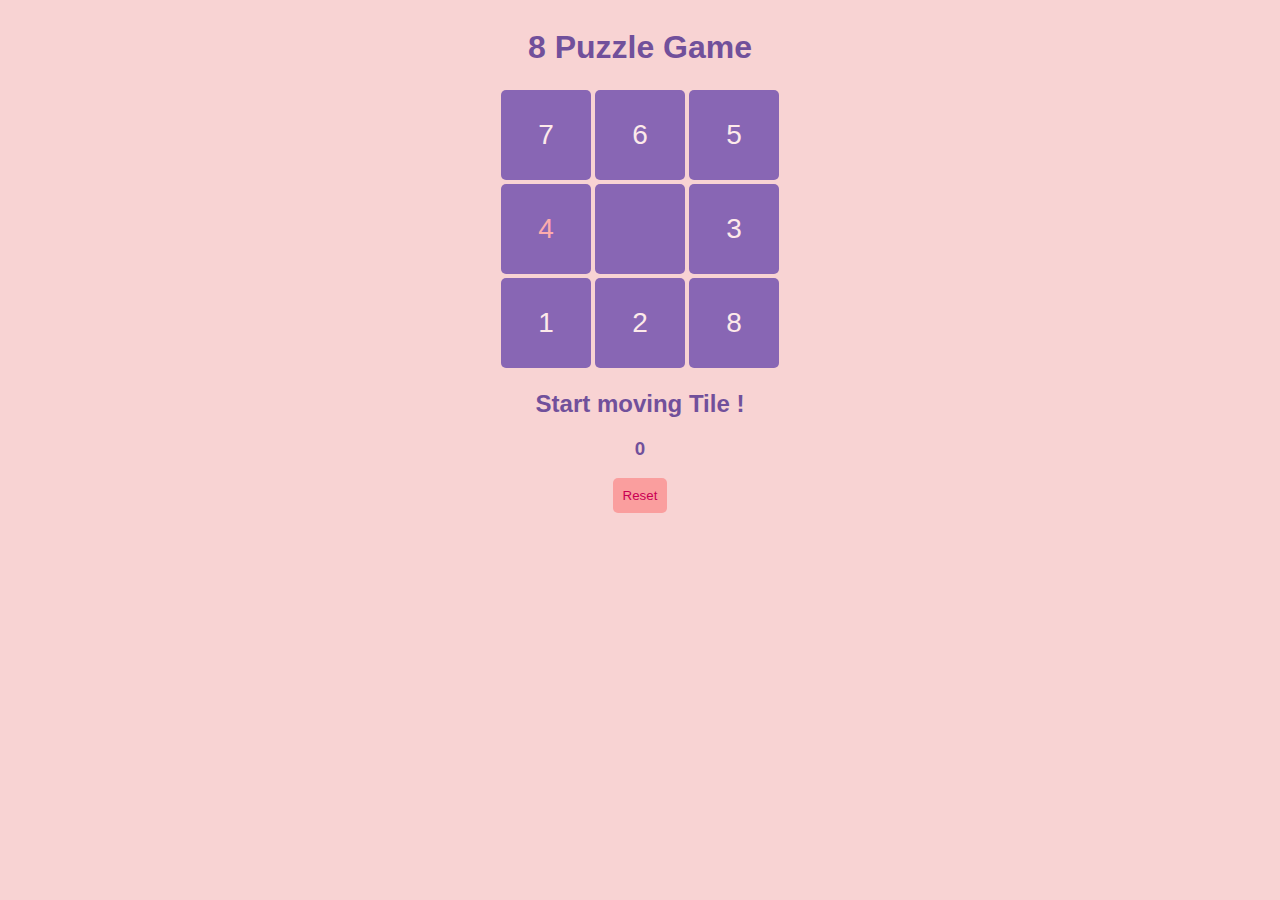
<file: 8Puzzle/index.html>
<!DOCTYPE html>
<html>

<head>
    <meta charset='utf-8'>
    <meta http-equiv='X-UA-Compatible' content='IE=edge'>
    <title>8 Puzzle</title>
    <meta name='viewport' content='width=device-width, initial-scale=1'>
    <link rel='stylesheet' type='text/css' media='screen' href='style.css'>

</head>

<body>

    <div class="container">

        <h1>8 Puzzle Game</h1>
        <div class="grid-wrapper">
            <div class="row">
                <div class="cell" id="0"></div>
                <div class="cell" id="1"></div>
                <div class="cell" id="2"></div>
            </div>
            <div class="row">
                <div class="cell" id="3"></div>
                <div class="cell" id="4"></div>
                <div class="cell" id="5"></div>
            </div>
            <div class="row">
                <div class="cell" id="6"></div>
                <div class="cell" id="7"></div>
                <div class="cell" id="8"></div>
            </div>
        </div>
        <div class="status-wrapper">
            <h2 id='game_status'>Start moving Tile !</h2>
            <h3 id='moves'>0</h3>
        </div>

        <button class="btn">
            Reset
        </button>
    </div>

</body>
<script src='app.js'></script>

</html>
</file>
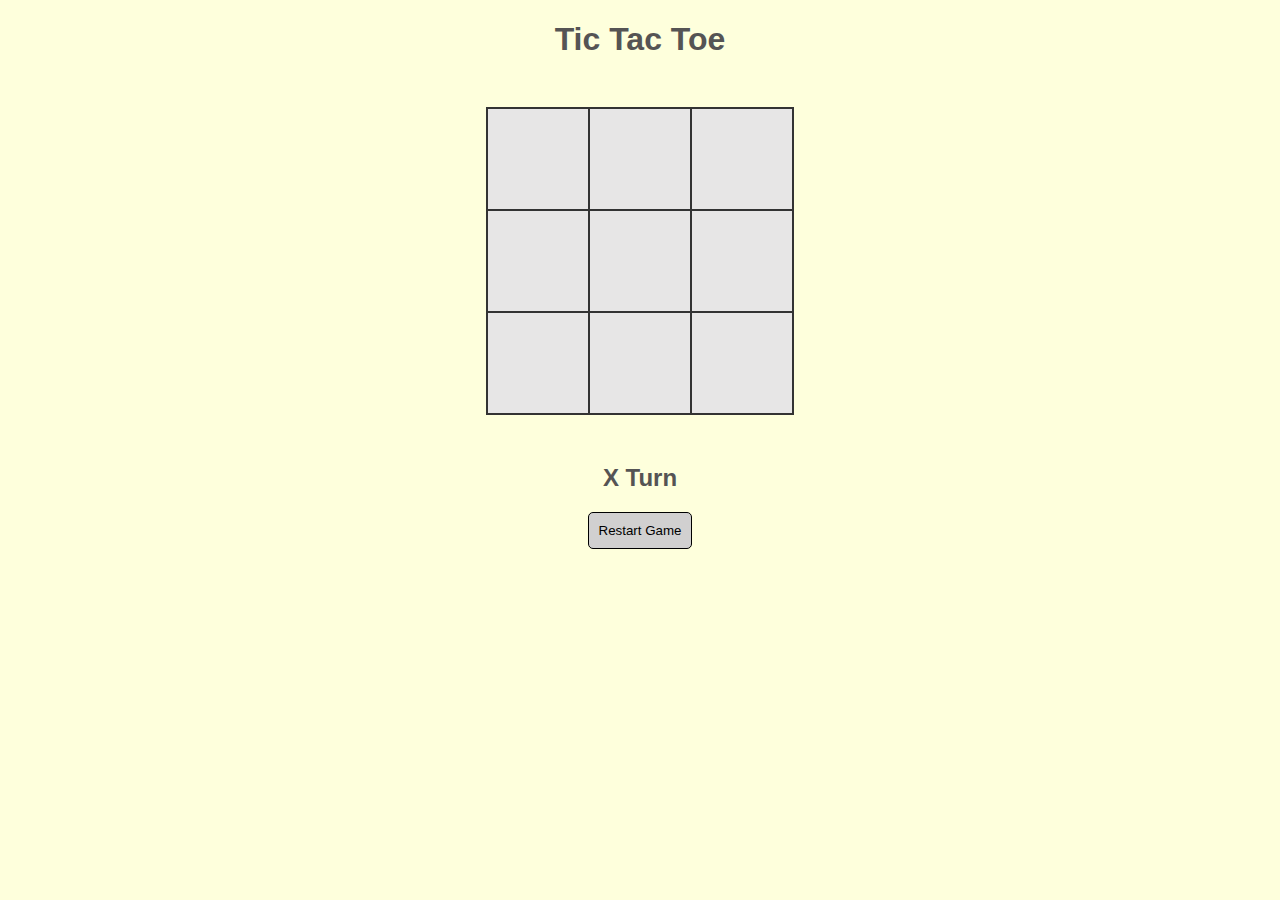
<file: TicTacToe/index.html>
<!DOCTYPE html>
<html lang="en">
  <head>
    <meta charset="UTF-8" />
    <meta
      name="viewport"
      content="width=device-width, user-scalable=no, initial-scale=1.0, maximum-scale=1.0, minimum-scale=1.0"
    />
    <meta http-equiv="X-UA-Compatible" content="ie=edge" />
    <title>Tic Tac Toe</title>
    <link rel="stylesheet" href="style.css" />
  </head>
  <body>
    <section>
      <h1 class="title">Tic Tac Toe</h1>
      <div class="container">
        <div cell-index="0" class="cell"></div>
        <div cell-index="1" class="cell"></div>
        <div cell-index="2" class="cell"></div>
        <div cell-index="3" class="cell"></div>
        <div cell-index="4" class="cell"></div>
        <div cell-index="5" class="cell"></div>
        <div cell-index="6" class="cell"></div>
        <div cell-index="7" class="cell"></div>
        <div cell-index="8" class="cell"></div>
      </div>
      <h2 class="status"></h2>
      <button class="restart">Restart Game</button>
    </section>

    <script src="script.js"></script>
  </body>
</html>
</file>
<file: 8Puzzle/style.css>
body {
    font-family: 'Gill Sans', 'Gill Sans MT', Calibri, 'Trebuchet MS', sans-serif;
    color: rgb(113, 80, 155);
    background-color: rgb(248, 211, 211);
}

.container {
    display: flex;
    align-items: center;
    justify-content: center;
    flex-direction: column;
}

.row {
    display: flex;
}

.cell {
    font-size: 28px;
    justify-content: center;
    flex-direction: column;
    display: flex;
    width: 90px;
    height: 90px;
    background-color: rgb(136, 102, 180);
    align-items: center;
    color: rgb(253, 234, 234);
    margin: 2px;
    cursor: pointer;
    border-radius: 5px;
}

.cell.correct {
    color: rgb(252, 172, 172);
}

.cell:hover {
    background-color: rgb(160, 123, 209);
    transition: all 0.4s;
}

.btn {
    padding: 10px;
    background-color: rgb(250, 158, 158);
    border: none;
    border-radius: 5px;
    cursor: pointer;
    color: rgb(201, 0, 84);
}

.btn:hover {
    font-size: 1rem;
    background-color: rgb(255, 170, 170);
    transition: all 0.4s;
}

.status-wrapper {
    text-align: center;
}
</file>
<file: TicTacToe/style.css>
body {
  font-family: 'Arial', sans-serif;
  background-color: #feffdc;
  color: #555454;
}

section {
  text-align: center;
}

.container {
  background-color: #e7e6e6;
  display: grid;
  grid-template-columns: repeat(3, auto);
  width: 306px;
  margin: 50px auto;
}

.cell {
  font-family: 'Permanent Marker', cursive;
  width: 100px;
  height: 100px;
  box-shadow: 0 0 0 1px #333333;
  border: 1px solid #333333;
  cursor: pointer;

  line-height: 100px;
  font-size: 60px;
}

button {
  border: 1px solid ;
  padding: 10px;
  border-radius: 5px;
  background-color: #d1d0d0;
  cursor: pointer;
}

button:hover {
  background-color: #c2c2c2;
}
</file>
